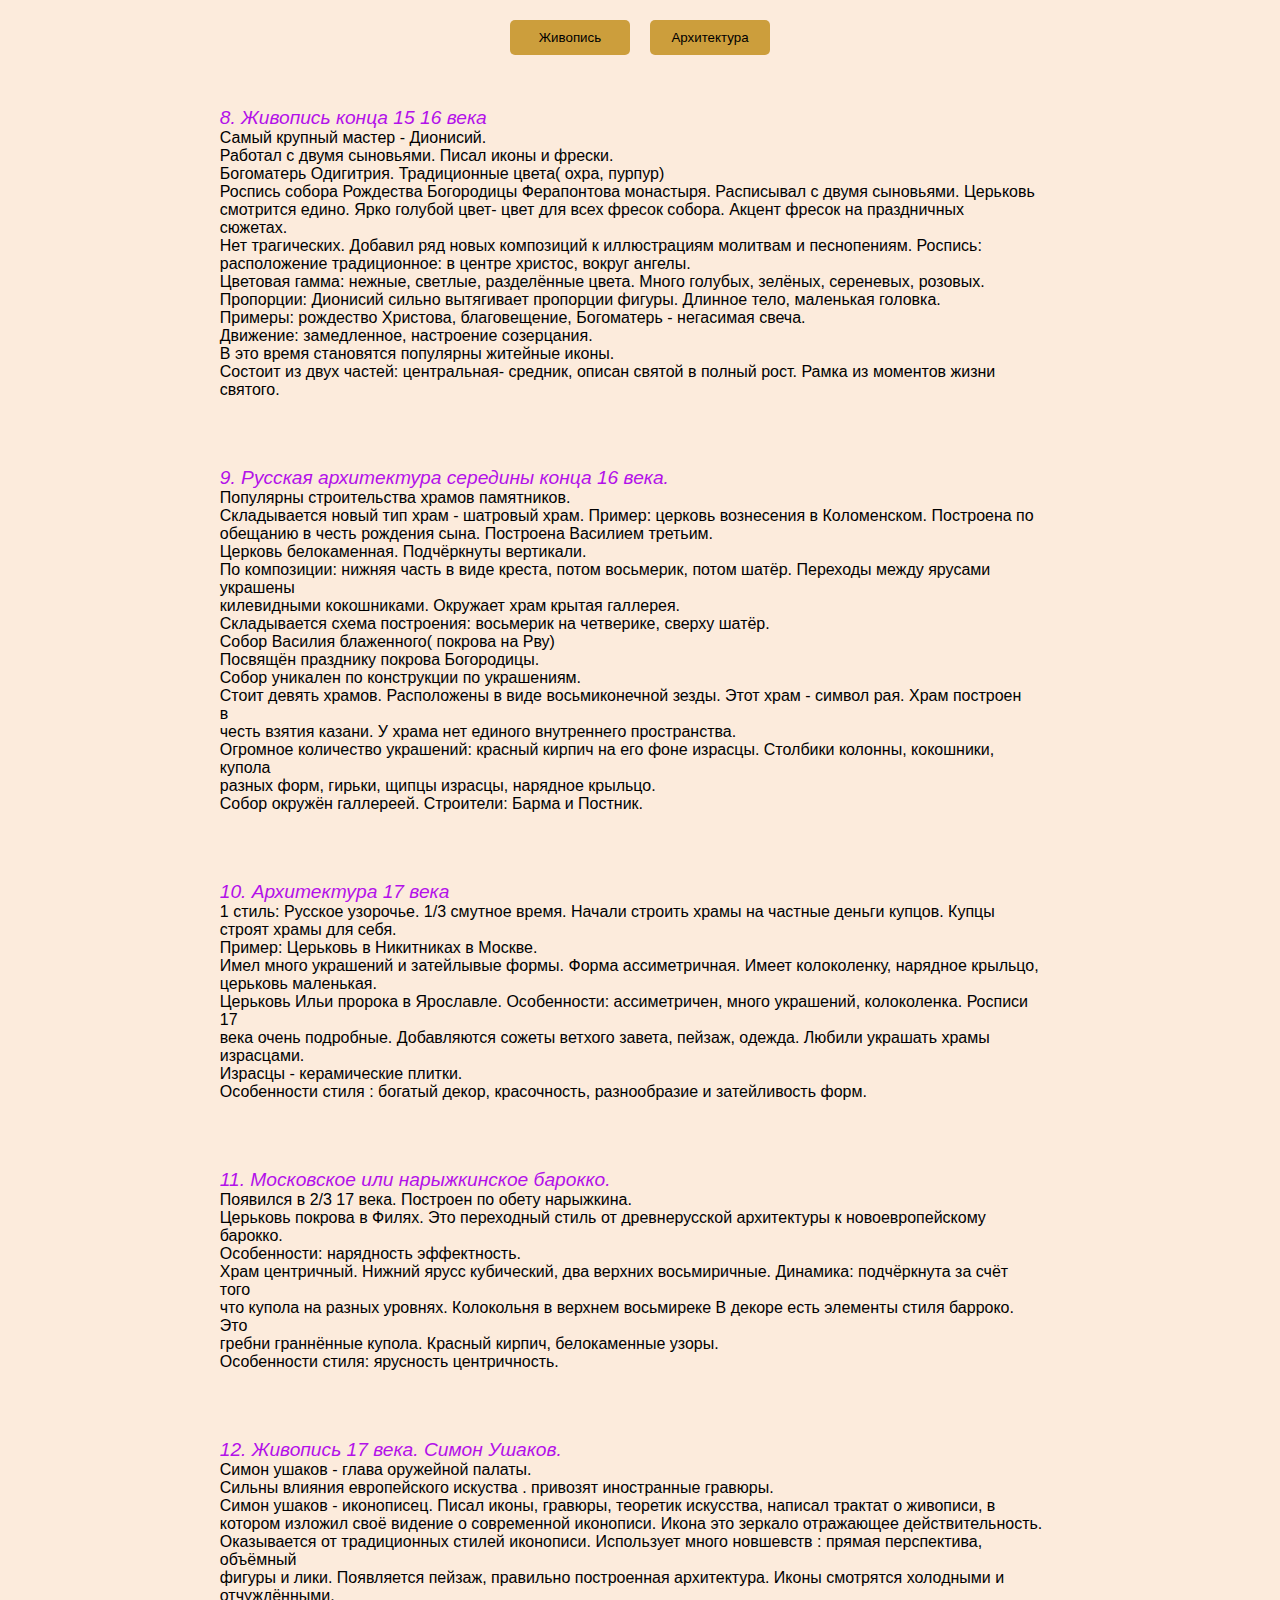
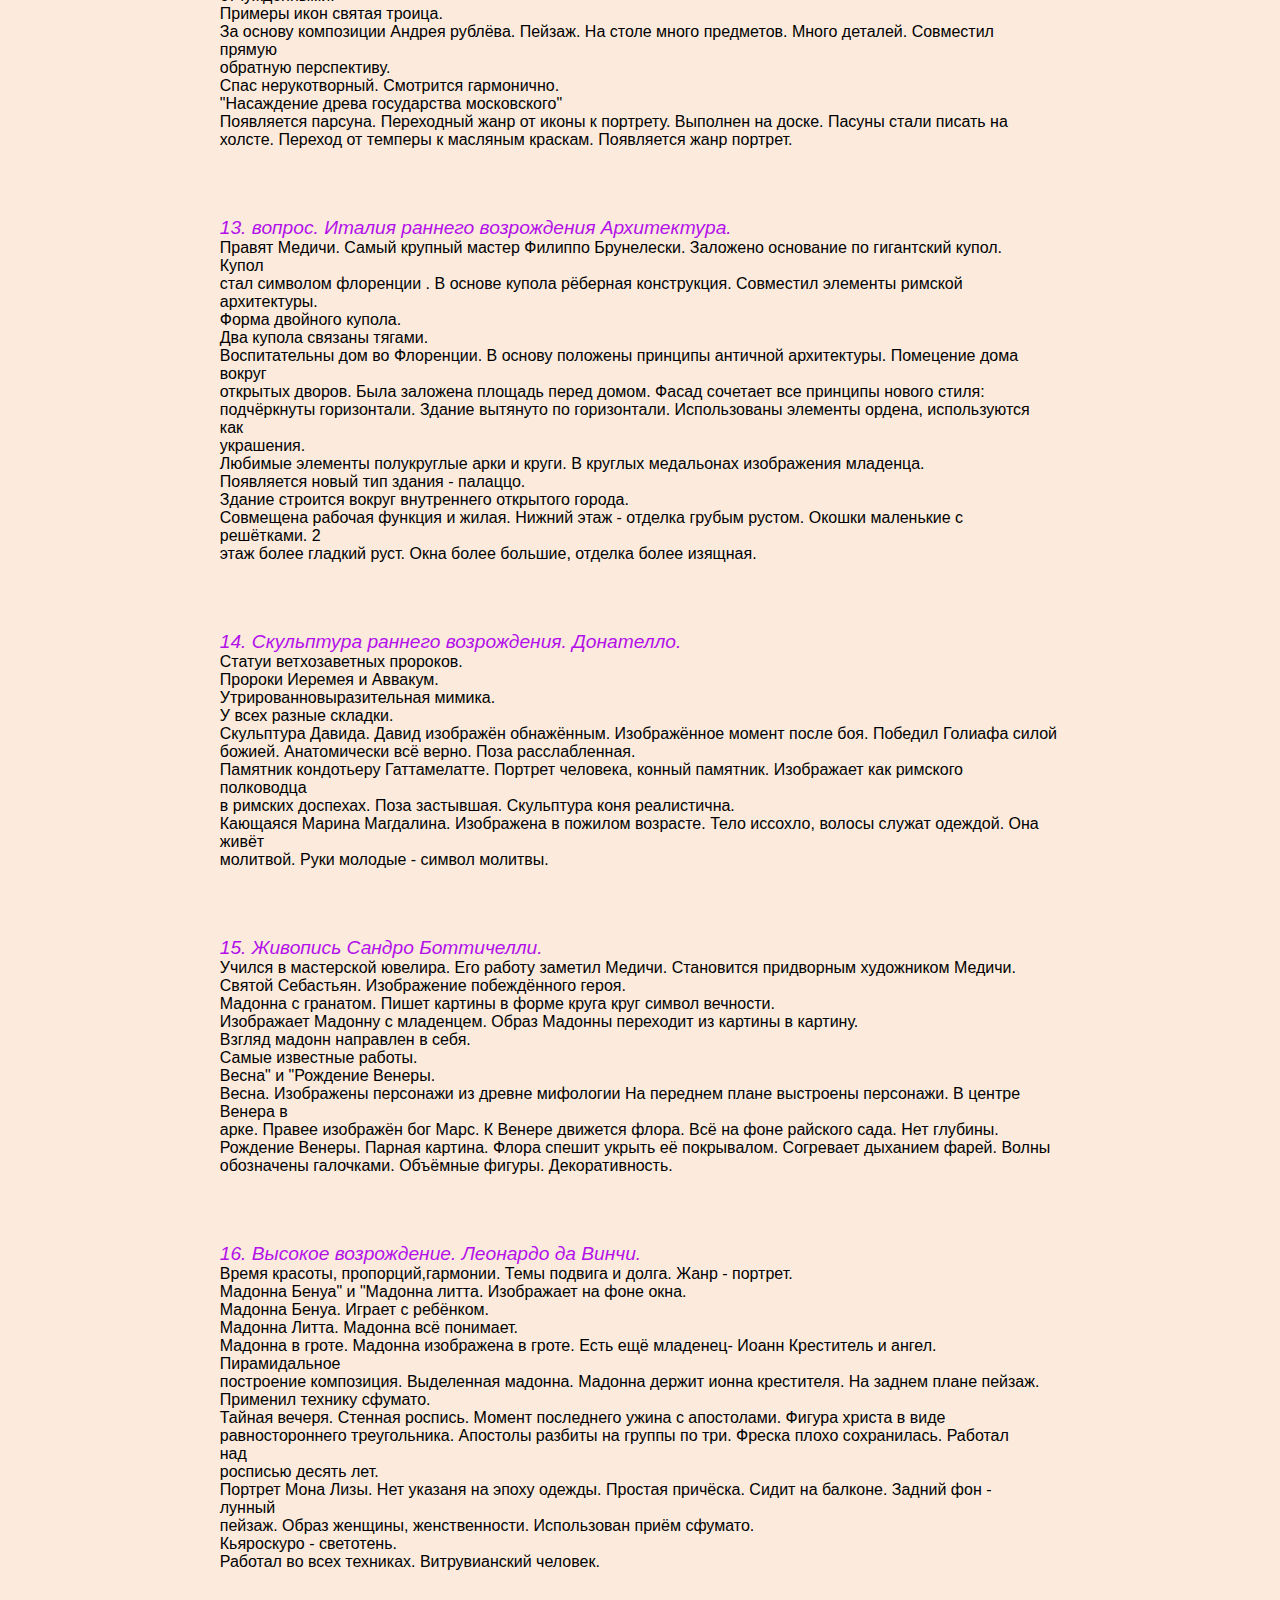
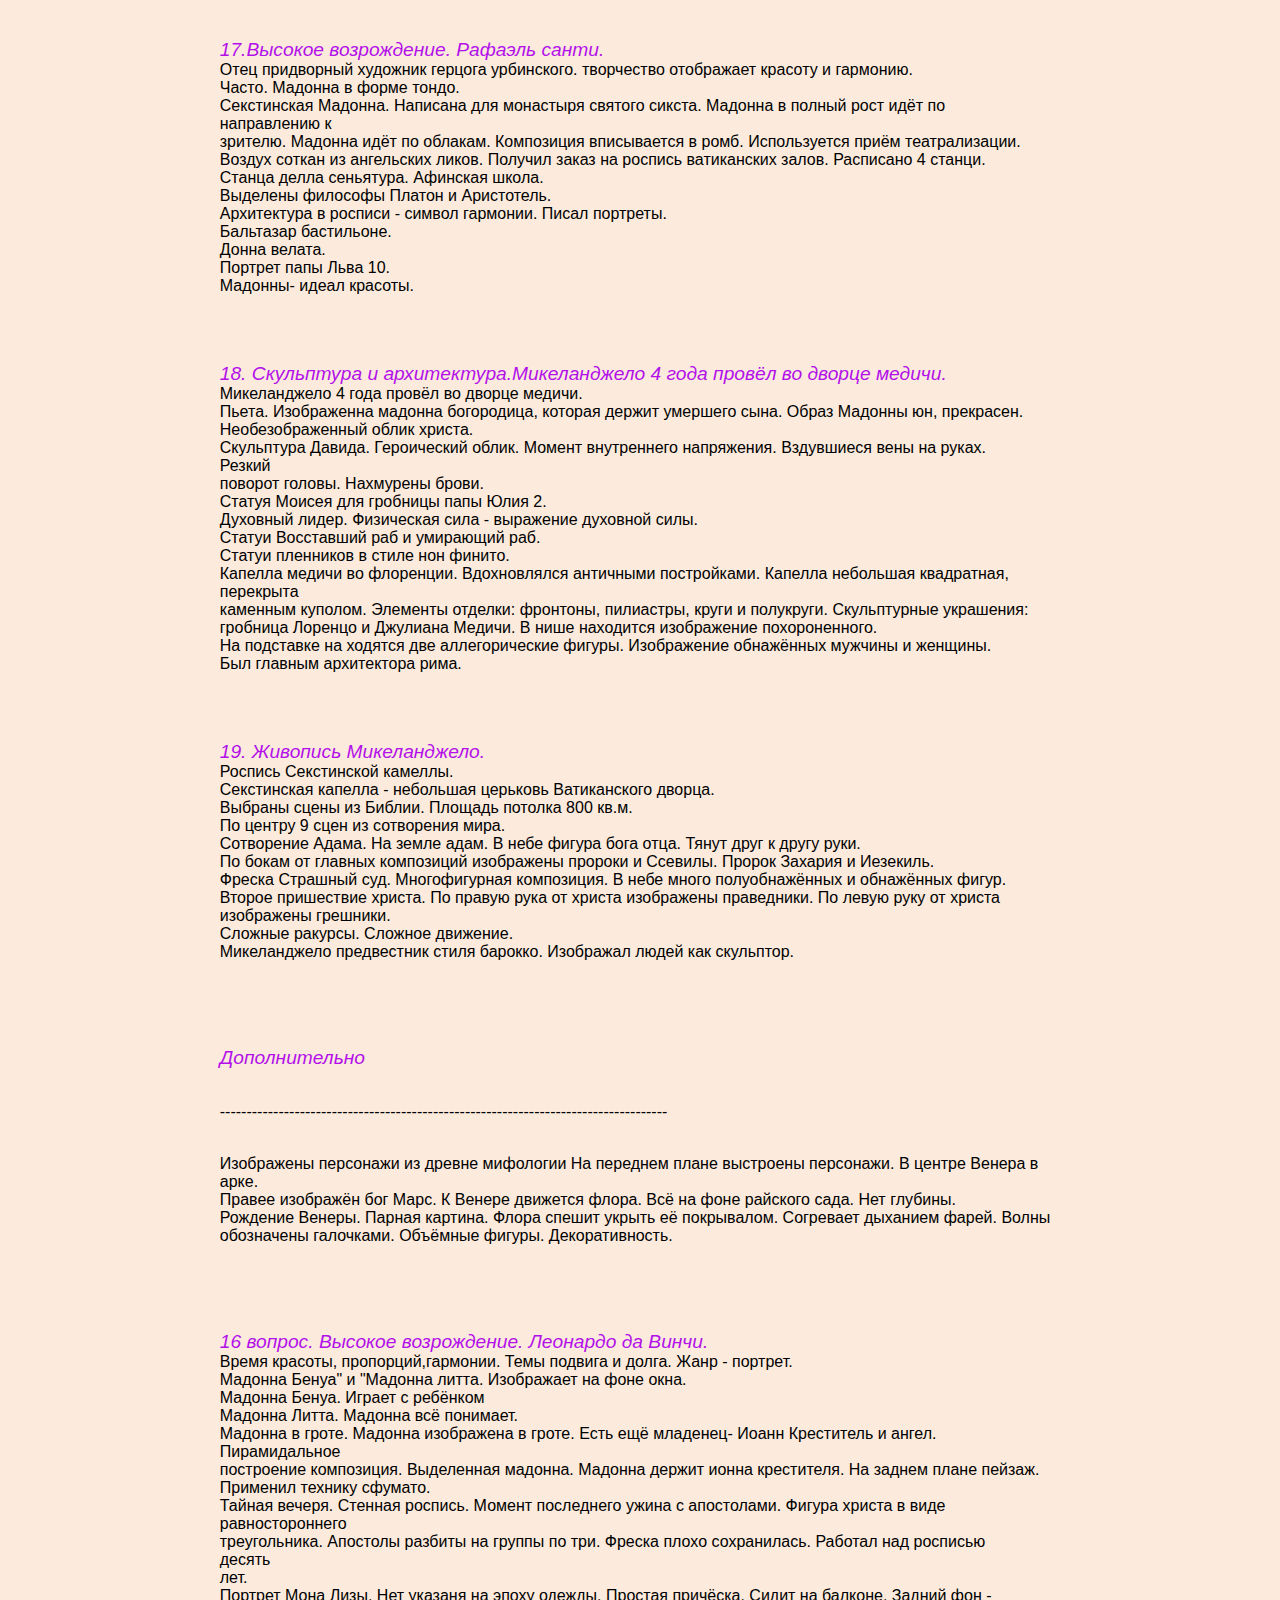
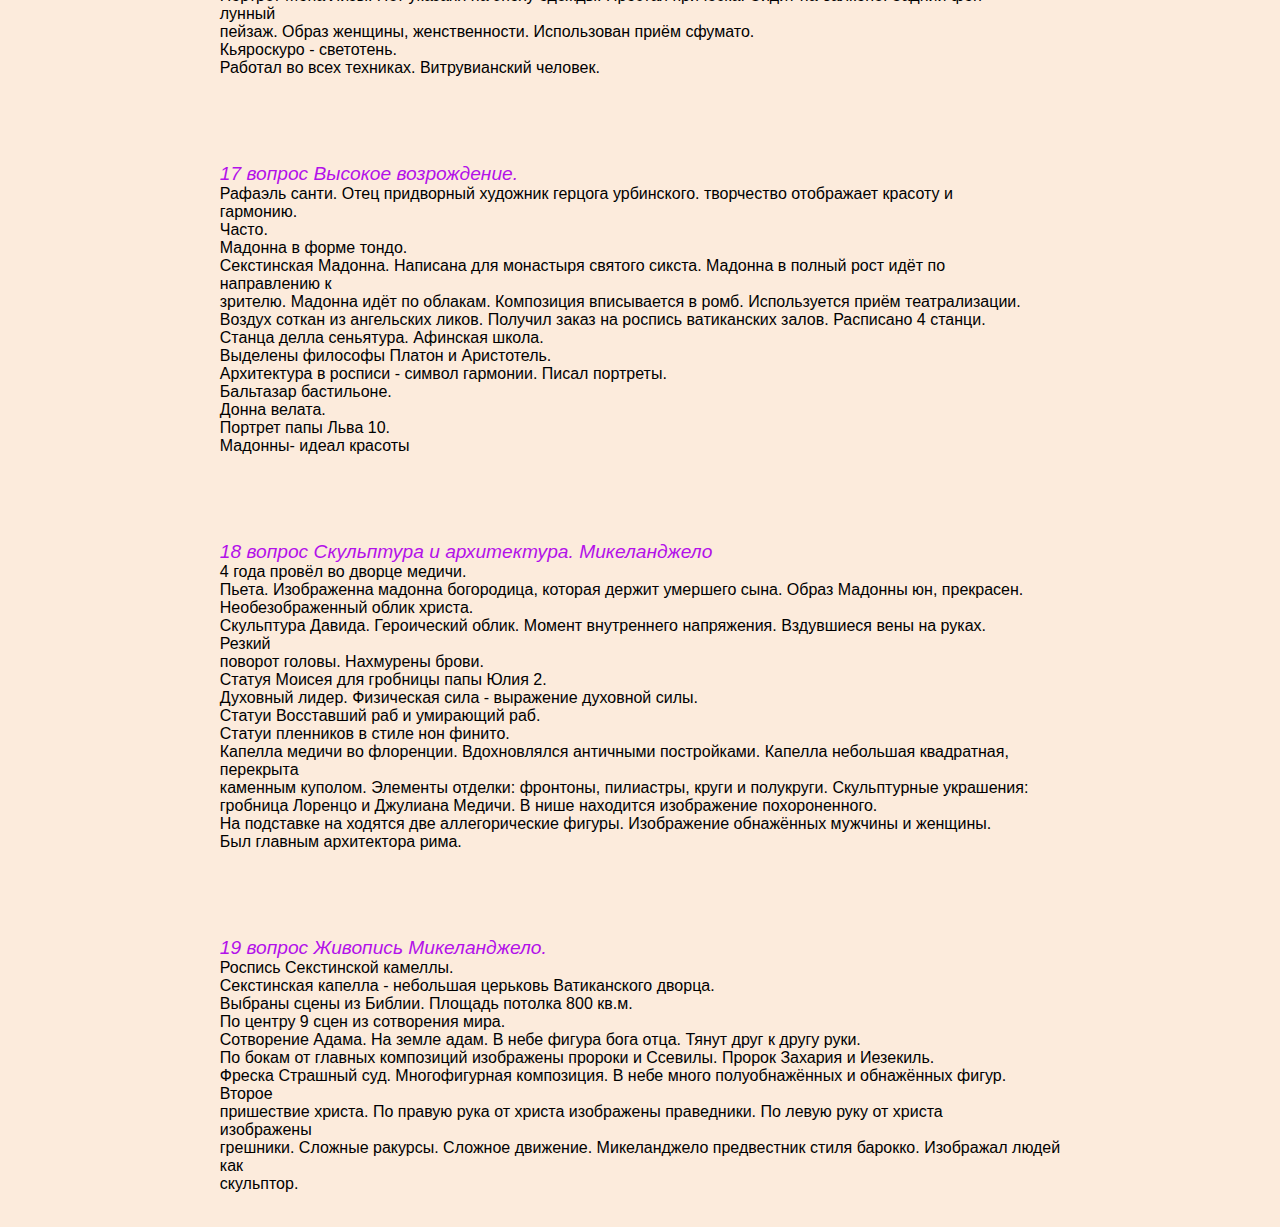
<file: index.html>
<!DOCTYPE html>
<html lang="en">

<head>
    <meta charset="UTF-8">
    <meta name="viewport" content="width=device-width, initial-scale=1.0">
    <!-- <link rel="stylesheet" href="./css/main.css"> -->
    <link rel="stylesheet" href="./main.css">
    <title>Document</title>
</head>

<body>
    <div>

        <div class="container">
            <div class="grid-container">
                <button id="butOne" onclick="document.location='index.html'">Живопись</button>
                <button id="butTwo" onclick="document.location='indexTwo.html'"> Архитектура</button>
            </div>
            <div>
                <p>
                    <span>8. Живопись конца 15 16 века</span>
                    Самый крупный мастер - Дионисий.
                    Работал с двумя сыновьями. Писал иконы и фрески.
                    Богоматерь Одигитрия. Традиционные цвета( охра, пурпур)
                    Роспись собора Рождества Богородицы Ферапонтова монастыря. Расписывал с двумя сыновьями. Церьковь
                    смотрится едино. Ярко голубой цвет- цвет для всех фресок собора. Акцент фресок на праздничных
                    сюжетах.
                    Нет трагических. Добавил ряд новых композиций к иллюстрациям молитвам и песнопениям. Роспись:
                    расположение традиционное: в центре христос, вокруг ангелы.
                    Цветовая гамма: нежные, светлые, разделённые цвета. Много голубых, зелёных, сереневых, розовых.
                    Пропорции: Дионисий сильно вытягивает пропорции фигуры. Длинное тело, маленькая головка.
                    Примеры: рождество Христова, благовещение, Богоматерь - негасимая свеча.
                    Движение: замедленное, настроение созерцания.
                    В это время становятся популярны житейные иконы.
                    Состоит из двух частей: центральная- средник, описан святой в полный рост. Рамка из моментов жизни
                    святого.
                </p>
                <p>
                    <span>9. Русская архитектура середины конца 16 века.</span>
                    Популярны строительства храмов памятников.
                    Складывается новый тип храм - шатровый храм. Пример: церковь вознесения в Коломенском. Построена по
                    обещанию в честь рождения сына. Построена Василием третьим.
                    Церковь белокаменная. Подчёркнуты вертикали.
                    По композиции: нижняя часть в виде креста, потом восьмерик, потом шатёр. Переходы между ярусами
                    украшены
                    килевидными кокошниками. Окружает храм крытая галлерея.
                    Складывается схема построения: восьмерик на четверике, сверху шатёр.
                    Собор Василия блаженного( покрова на Рву)
                    Посвящён празднику покрова Богородицы.
                    Собор уникален по конструкции по украшениям.
                    Стоит девять храмов. Расположены в виде восьмиконечной зезды. Этот храм - символ рая. Храм построен
                    в
                    честь взятия казани. У храма нет единого внутреннего пространства.
                    Огромное количество украшений: красный кирпич на его фоне израсцы. Столбики колонны, кокошники,
                    купола
                    разных форм, гирьки, щипцы израсцы, нарядное крыльцо.
                    Собор окружён галлереей. Строители: Барма и Постник.
                </p>
                <p>
                    <span>10. Архитектура 17 века</span>
                    1 стиль: Русское узорочье. 1/3 смутное время. Начали строить храмы на частные деньги купцов. Купцы
                    строят храмы для себя.
                    Пример: Церьковь в Никитниках в Москве.
                    Имел много украшений и затейлывые формы. Форма ассиметричная. Имеет колоколенку, нарядное крыльцо,
                    церьковь маленькая.
                    Церьковь Ильи пророка в Ярославле. Особенности: ассиметричен, много украшений, колоколенка. Росписи
                    17
                    века очень подробные. Добавляются сожеты ветхого завета, пейзаж, одежда. Любили украшать храмы
                    израсцами.
                    Израсцы - керамические плитки.
                    Особенности стиля : богатый декор, красочность, разнообразие и затейливость форм.
                </p>
                <p>
                    <span>11. Московское или нарыжкинское барокко.</span>
                    Появился в 2/3 17 века. Построен по обету нарыжкина.
                    Церьковь покрова в Филях. Это переходный стиль от древнерусской архитектуры к новоевропейскому
                    барокко.
                    Особенности: нарядность эффектность.
                    Храм центричный. Нижний ярусс кубический, два верхних восьмиричные. Динамика: подчёркнута за счёт
                    того
                    что купола на разных уровнях. Колокольня в верхнем восьмиреке В декоре есть элементы стиля барроко.
                    Это
                    гребни граннённые купола. Красный кирпич, белокаменные узоры.
                    Особенности стиля: ярусность центричность.
                </p>
                <p>
                    <span>12. Живопись 17 века. Симон Ушаков.</span>
                    Симон ушаков - глава оружейной палаты.
                    Сильны влияния европейского искуства . привозят иностранные гравюры.
                    Симон ушаков - иконописец. Писал иконы, гравюры, теоретик искусства, написал трактат о живописи, в
                    котором изложил своё видение о современной иконописи. Икона это зеркало отражающее действительность.
                    Оказывается от традиционных стилей иконописи. Использует много новшевств : прямая перспектива,
                    объёмный
                    фигуры и лики. Появляется пейзаж, правильно построенная архитектура. Иконы смотрятся холодными и
                    отчуждёнными.
                    Примеры икон святая троица.
                    За основу композиции Андрея рублёва. Пейзаж. На столе много предметов. Много деталей. Совместил
                    прямую
                    обратную перспективу.
                    Спас нерукотворный. Смотрится гармонично.
                    "Насаждение древа государства московского"
                    Появляется парсуна. Переходный жанр от иконы к портрету. Выполнен на доске. Пасуны стали писать на
                    холсте. Переход от темперы к масляным краскам. Появляется жанр портрет.
                </p>
                <p>
                    <span>13. вопрос. Италия раннего возрождения Архитектура.</span>
                    Правят Медичи. Самый крупный мастер Филиппо Брунелески. Заложено основание по гигантский купол.
                    Купол
                    стал символом флоренции . В основе купола рёберная конструкция. Совместил элементы римской
                    архитектуры.
                    Форма двойного купола.
                    Два купола связаны тягами.
                    Воспитательны дом во Флоренции. В основу положены принципы античной архитектуры. Помецение дома
                    вокруг
                    открытых дворов. Была заложена площадь перед домом. Фасад сочетает все принципы нового стиля:
                    подчёркнуты горизонтали. Здание вытянуто по горизонтали. Использованы элементы ордена, используются
                    как
                    украшения.
                    Любимые элементы полукруглые арки и круги. В круглых медальонах изображения младенца.
                    Появляется новый тип здания - палаццо.
                    Здание строится вокруг внутреннего открытого города.
                    Совмещена рабочая функция и жилая. Нижний этаж - отделка грубым рустом. Окошки маленькие с
                    решётками. 2
                    этаж более гладкий руст. Окна более большие, отделка более изящная.
                </p>
                <p>
                    <span>14. Скульптура раннего возрождения. Донателло.</span>
                    Статуи ветхозаветных пророков.
                    Пророки Иеремея и Аввакум.
                    Утрированновыразительная мимика.
                    У всех разные складки.
                    Скульптура Давида. Давид изображён обнажённым. Изображённое момент после боя. Победил Голиафа силой
                    божией. Анатомически всё верно. Поза расслабленная.
                    Памятник кондотьеру Гаттамелатте. Портрет человека, конный памятник. Изображает как римского
                    полководца
                    в римских доспехах. Поза застывшая. Скульптура коня реалистична.
                    Кающаяся Марина Магдалина. Изображена в пожилом возрасте. Тело иссохло, волосы служат одеждой. Она
                    живёт
                    молитвой. Руки молодые - символ молитвы.
                </p>
                <p>
                    <span>15. Живопись Сандро Боттичелли.</span>
                    Учился в мастерской ювелира. Его работу заметил Медичи. Становится придворным художником Медичи.
                    Святой Себастьян. Изображение побеждённого героя.
                    Мадонна с гранатом. Пишет картины в форме круга круг символ вечности.
                    Изображает Мадонну с младенцем. Образ Мадонны переходит из картины в картину.
                    Взгляд мадонн направлен в себя.
                    Самые известные работы.
                    Весна" и "Рождение Венеры.
                    Весна. Изображены персонажи из древне мифологии На переднем плане выстроены персонажи. В центре
                    Венера в
                    арке. Правее изображён бог Марс. К Венере движется флора. Всё на фоне райского сада. Нет глубины.
                    Рождение Венеры. Парная картина. Флора спешит укрыть её покрывалом. Согревает дыханием фарей. Волны
                    обозначены галочками. Объёмные фигуры. Декоративность.
                </p>
                <p>
                    <span>16. Высокое возрождение. Леонардо да Винчи.</span>
                    Время красоты, пропорций,гармонии. Темы подвига и долга. Жанр - портрет.
                    Мадонна Бенуа" и "Мадонна литта. Изображает на фоне окна.
                    Мадонна Бенуа. Играет с ребёнком.
                    Мадонна Литта. Мадонна всё понимает.
                    Мадонна в гроте. Мадонна изображена в гроте. Есть ещё младенец- Иоанн Креститель и ангел.
                    Пирамидальное
                    построение композиция. Выделенная мадонна. Мадонна держит ионна крестителя. На заднем плане пейзаж.
                    Применил технику сфумато.
                    Тайная вечеря. Стенная роспись. Момент последнего ужина с апостолами. Фигура христа в виде
                    равностороннего треугольника. Апостолы разбиты на группы по три. Фреска плохо сохранилась. Работал
                    над
                    росписью десять лет.
                    Портрет Мона Лизы. Нет указаня на эпоху одежды. Простая причёска. Сидит на балконе. Задний фон -
                    лунный
                    пейзаж. Образ женщины, женственности. Использован приём сфумато.
                    Кьяроскуро - светотень.
                    Работал во всех техниках. Витрувианский человек.
                </p>
                <p>
                    <span>17.Высокое возрождение. Рафаэль санти.</span>
                    Отец придворный художник герцога урбинского. творчество отображает красоту и гармонию.
                    Часто. Мадонна в форме тондо.
                    Секстинская Мадонна. Написана для монастыря святого сикста. Мадонна в полный рост идёт по
                    направлению к
                    зрителю. Мадонна идёт по облакам. Композиция вписывается в ромб. Используется приём театрализации.
                    Воздух соткан из ангельских ликов. Получил заказ на роспись ватиканских залов. Расписано 4 станци.
                    Станца делла сеньятура. Афинская школа.
                    Выделены философы Платон и Аристотель.
                    Архитектура в росписи - символ гармонии. Писал портреты.
                    Бальтазар бастильоне.
                    Донна велата.
                    Портрет папы Льва 10.
                    Мадонны- идеал красоты.
                </p>
                <p>
                    <span>18. Скульптура и архитектура.Микеланджело 4 года провёл во дворце медичи.</span>
                    Микеланджело 4 года провёл во дворце медичи.
                    Пьета. Изображенна мадонна богородица, которая держит умершего сына. Образ Мадонны юн, прекрасен.
                    Необезображенный облик христа.
                    Скульптура Давида. Героический облик. Момент внутреннего напряжения. Вздувшиеся вены на руках.
                    Резкий
                    поворот головы. Нахмурены брови.
                    Статуя Моисея для гробницы папы Юлия 2.
                    Духовный лидер. Физическая сила - выражение духовной силы.
                    Статуи Восставший раб и умирающий раб.
                    Статуи пленников в стиле нон финито.
                    Капелла медичи во флоренции. Вдохновлялся античными постройками. Капелла небольшая квадратная,
                    перекрыта
                    каменным куполом. Элементы отделки: фронтоны, пилиастры, круги и полукруги. Скульптурные украшения:
                    гробница Лоренцо и Джулиана Медичи. В нише находится изображение похороненного.
                    На подставке на ходятся две аллегорические фигуры. Изображение обнажённых мужчины и женщины.
                    Был главным архитектора рима.
                </p>
                <p>
                    <span>19. Живопись Микеланджело.</span>
                    Роспись Секстинской камеллы.
                    Секстинская капелла - небольшая церьковь Ватиканского дворца.
                    Выбраны сцены из Библии. Площадь потолка 800 кв.м.
                    По центру 9 сцен из сотворения мира.
                    Сотворение Адама. На земле адам. В небе фигура бога отца. Тянут друг к другу руки.
                    По бокам от главных композиций изображены пророки и Ссевилы. Пророк Захария и Иезекиль.
                    Фреска Страшный суд. Многофигурная композиция. В небе много полуобнажённых и обнажённых фигур.
                    Второе пришествие христа. По правую рука от христа изображены праведники. По левую руку от христа
                    изображены грешники.
                    Сложные ракурсы. Сложное движение.
                    Микеланджело предвестник стиля барокко. Изображал людей как скульптор.
                </p>


                <p><span>Дополнительно </span></p>
                ------------------------------------------------------------------------------------
                <p>
                    Изображены персонажи из древне мифологии На переднем плане выстроены персонажи. В центре Венера в
                    арке.
                    Правее изображён бог Марс. К Венере движется флора. Всё на фоне райского сада. Нет глубины.
                    Рождение Венеры. Парная картина. Флора спешит укрыть её покрывалом. Согревает дыханием фарей. Волны
                    обозначены галочками. Объёмные фигуры. Декоративность.
                </p>

                <p>
                    <span>16 вопрос. Высокое возрождение. Леонардо да Винчи.</span>
                    Время красоты, пропорций,гармонии. Темы подвига и долга. Жанр - портрет.
                    Мадонна Бенуа" и "Мадонна литта. Изображает на фоне окна.
                    Мадонна Бенуа. Играет с ребёнком
                    Мадонна Литта. Мадонна всё понимает.
                    Мадонна в гроте. Мадонна изображена в гроте. Есть ещё младенец- Иоанн Креститель и ангел.
                    Пирамидальное
                    построение композиция. Выделенная мадонна. Мадонна держит ионна крестителя. На заднем плане пейзаж.
                    Применил технику сфумато.
                    Тайная вечеря. Стенная роспись. Момент последнего ужина с апостолами. Фигура христа в виде
                    равностороннего
                    треугольника. Апостолы разбиты на группы по три. Фреска плохо сохранилась. Работал над росписью
                    десять
                    лет.
                    Портрет Мона Лизы. Нет указаня на эпоху одежды. Простая причёска. Сидит на балконе. Задний фон -
                    лунный
                    пейзаж. Образ женщины, женственности. Использован приём сфумато.
                    Кьяроскуро - светотень.
                    Работал во всех техниках. Витрувианский человек.
                </p>

                <p>
                    <span> 17 вопрос Высокое возрождение.</span>
                    Рафаэль санти. Отец придворный художник герцога урбинского. творчество отображает красоту и
                    гармонию.
                    Часто.
                    Мадонна в форме тондо.
                    Секстинская Мадонна. Написана для монастыря святого сикста. Мадонна в полный рост идёт по
                    направлению к
                    зрителю. Мадонна идёт по облакам. Композиция вписывается в ромб. Используется приём театрализации.
                    Воздух соткан из ангельских ликов. Получил заказ на роспись ватиканских залов. Расписано 4 станци.
                    Станца делла сеньятура. Афинская школа.
                    Выделены философы Платон и Аристотель.
                    Архитектура в росписи - символ гармонии. Писал портреты.
                    Бальтазар бастильоне.
                    Донна велата.
                    Портрет папы Льва 10.
                    Мадонны- идеал красоты
                </p>

                <p>
                    <span>18 вопрос Скульптура и архитектура. Микеланджело</span>
                    4 года провёл во дворце медичи.
                    Пьета. Изображенна мадонна богородица, которая держит умершего сына. Образ Мадонны юн, прекрасен.
                    Необезображенный облик христа.
                    Скульптура Давида. Героический облик. Момент внутреннего напряжения. Вздувшиеся вены на руках.
                    Резкий
                    поворот головы. Нахмурены брови.
                    Статуя Моисея для гробницы папы Юлия 2.
                    Духовный лидер. Физическая сила - выражение духовной силы.
                    Статуи Восставший раб и умирающий раб.
                    Статуи пленников в стиле нон финито.
                    Капелла медичи во флоренции. Вдохновлялся античными постройками. Капелла небольшая квадратная,
                    перекрыта
                    каменным куполом. Элементы отделки: фронтоны, пилиастры, круги и полукруги. Скульптурные украшения:
                    гробница Лоренцо и Джулиана Медичи. В нише находится изображение похороненного.
                    На подставке на ходятся две аллегорические фигуры. Изображение обнажённых мужчины и женщины.
                    Был главным архитектора рима.
                </p>

                <p>
                    <span>19 вопрос Живопись Микеланджело.</span>
                    Роспись Секстинской камеллы.
                    Секстинская капелла - небольшая церьковь Ватиканского дворца.
                    Выбраны сцены из Библии. Площадь потолка 800 кв.м.
                    По центру 9 сцен из сотворения мира.
                    Сотворение Адама. На земле адам. В небе фигура бога отца. Тянут друг к другу руки.
                    По бокам от главных композиций изображены пророки и Ссевилы. Пророк Захария и Иезекиль.
                    Фреска Страшный суд. Многофигурная композиция. В небе много полуобнажённых и обнажённых фигур.
                    Второе
                    пришествие христа. По правую рука от христа изображены праведники. По левую руку от христа
                    изображены
                    грешники. Сложные ракурсы. Сложное движение. Микеланджело предвестник стиля барокко. Изображал людей
                    как
                    скульптор.
                </p>
            </div>
        </div>
    </div>

</body>
<script src="indexJs.js"></script>

</html>
</file>
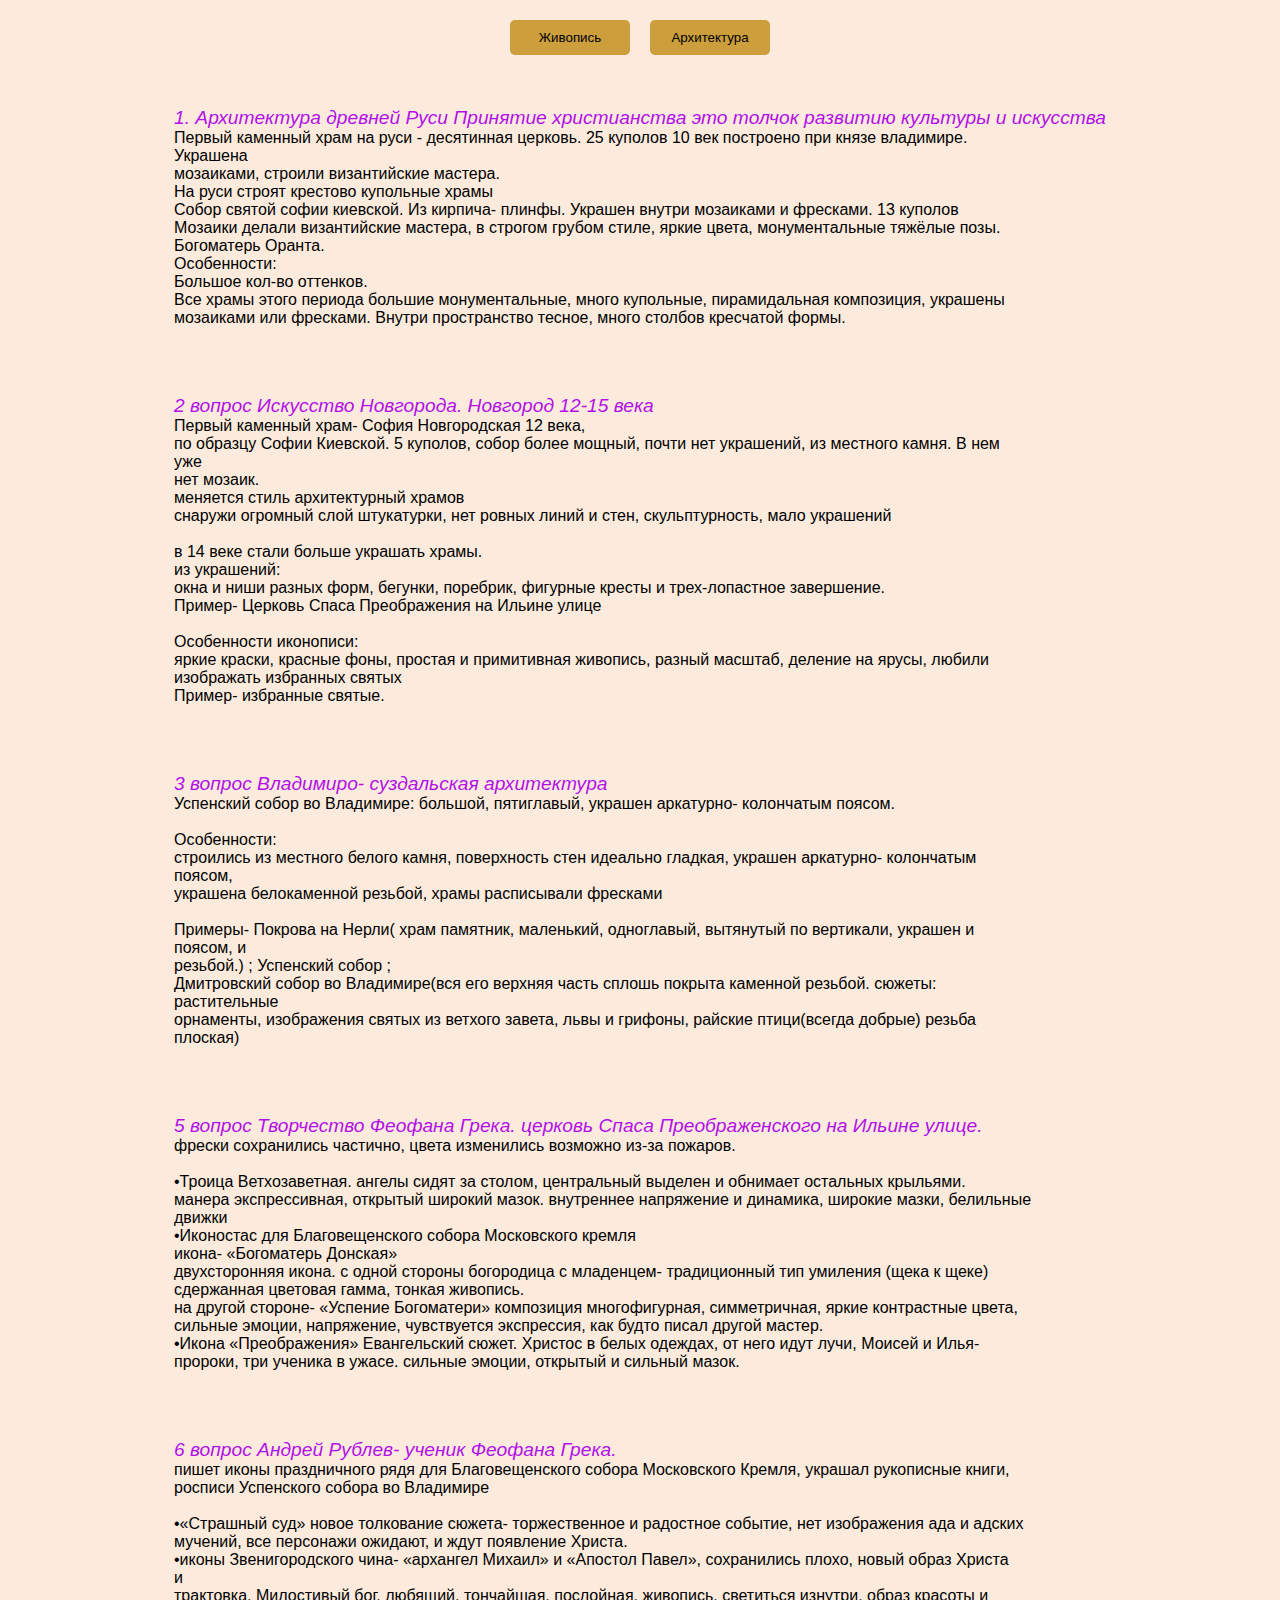
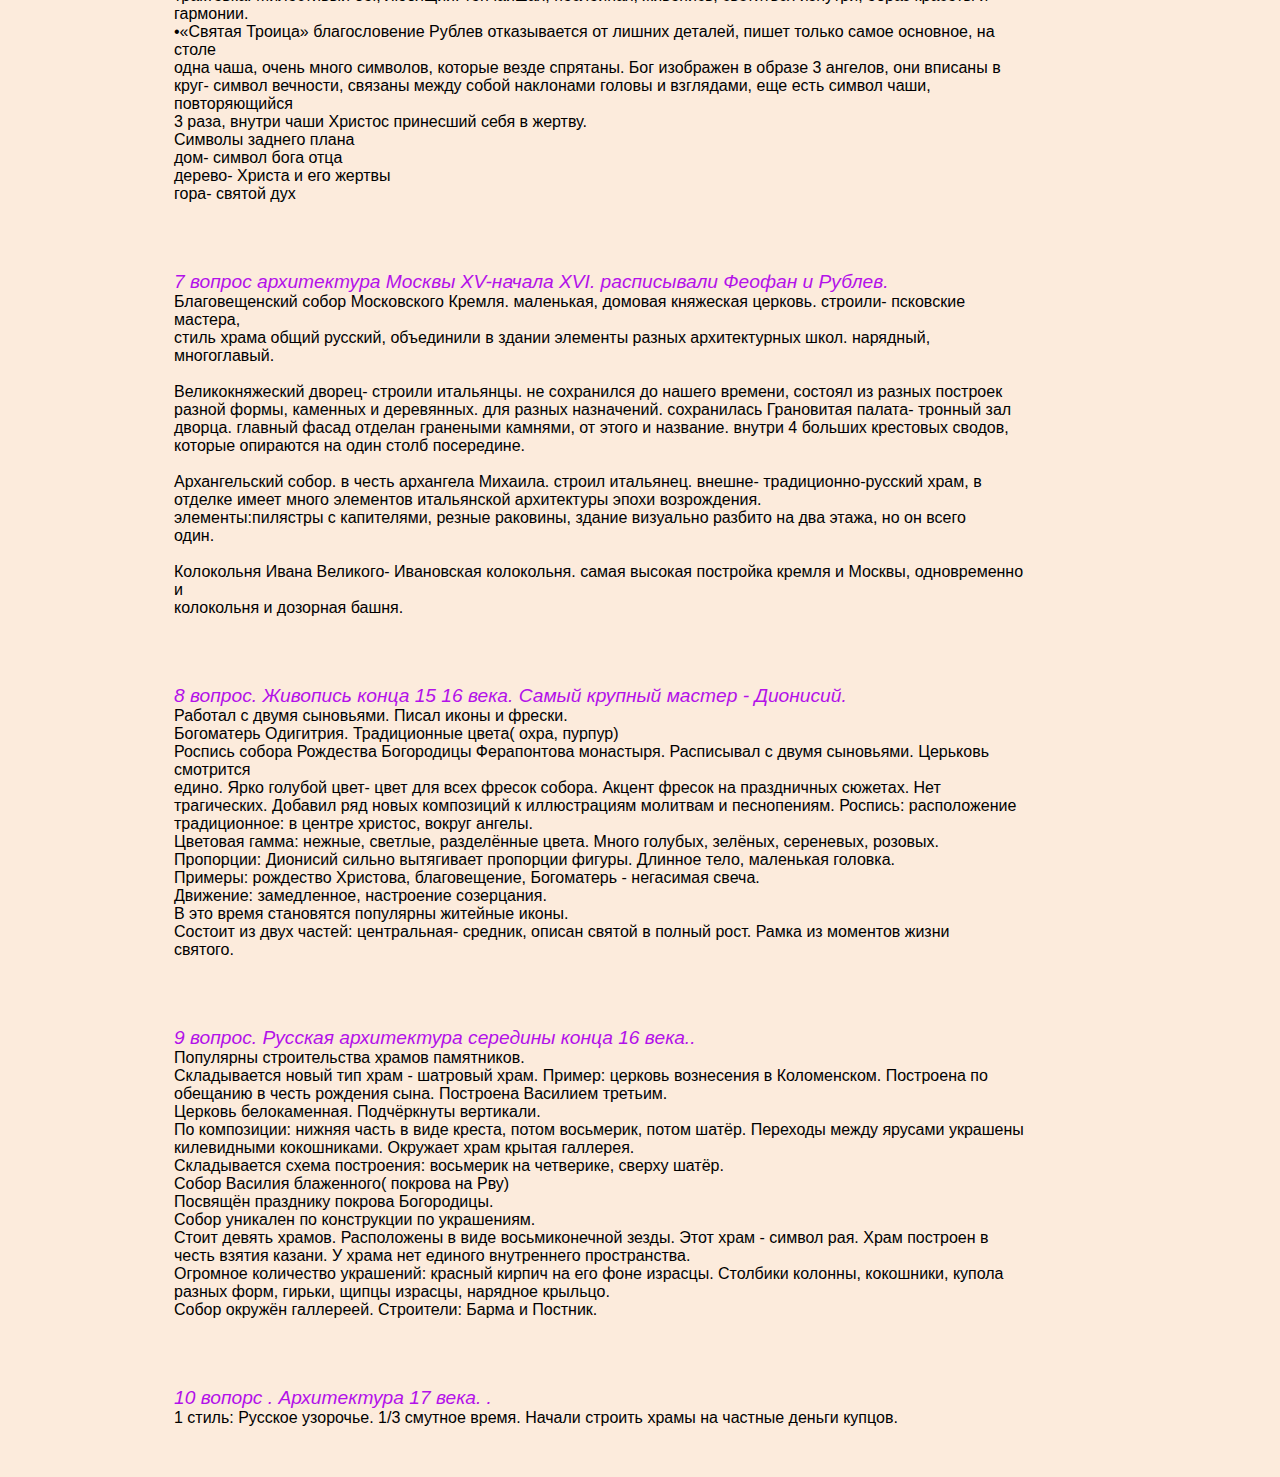
<file: indexTwo.html>
<!DOCTYPE html>
<html lang="en">

<head>
    <meta charset="UTF-8">
    <meta name="viewport" content="width=device-width, initial-scale=1.0">
    <!-- <link rel="stylesheet" href="./css/main.css"> -->
    <link rel="stylesheet" href="./main.css">
    <title>Document</title>
</head>

<body>
    <div>
<div>
    <div class="container">
        <div class="grid-container">
            <button id="butOne" onclick="document.location='index.html'">Живопись</button>
            <button id="butTwo" onclick="document.location='indexTwo.html'"> Архитектура</button>
        </div>
        <div>
            <p>
                <span>1. Архитектура древней Руси Принятие христианства это толчок развитию культуры и искусства</span>
                Первый каменный храм на руси - десятинная церковь. 25 куполов 10 век построено при князе владимире.
                Украшена
                мозаиками, строили византийские мастера.
                На руси строят крестово купольные храмы
                Собор святой софии киевской. Из кирпича- плинфы. Украшен внутри мозаиками и фресками. 13 куполов
                Мозаики делали византийские мастера, в строгом грубом стиле, яркие цвета, монументальные тяжёлые позы.
                Богоматерь Оранта.
                Особенности:
                Большое кол-во оттенков.
                Все храмы этого периода большие монументальные, много купольные, пирамидальная композиция, украшены
                мозаиками или фресками. Внутри пространство тесное, много столбов кресчатой формы.
            </p>
            <p>
                <span>2 вопрос Искусство Новгорода. Новгород 12-15 века</span>
                Первый каменный храм- София Новгородская 12 века,
                по образцу Софии Киевской. 5 куполов, собор более мощный, почти нет украшений, из местного камня. В нем
                уже
                нет мозаик.
                меняется стиль архитектурный храмов
                снаружи огромный слой штукатурки, нет ровных линий и стен, скульптурность, мало украшений

                в 14 веке стали больше украшать храмы.
                из украшений:
                окна и ниши разных форм, бегунки, поребрик, фигурные кресты и трех-лопастное завершение.
                Пример- Церковь Спаса Преображения на Ильине улице

                Особенности иконописи:
                яркие краски, красные фоны, простая и примитивная живопись, разный масштаб, деление на ярусы, любили
                изображать избранных святых
                Пример- избранные святые.
            </p>
            <p>
                <span>3 вопрос Владимиро- суздальская архитектура</span>
                Успенский собор во Владимире: большой, пятиглавый, украшен аркатурно- колончатым поясом.

                Особенности:
                строились из местного белого камня, поверхность стен идеально гладкая, украшен аркатурно- колончатым
                поясом,
                украшена белокаменной резьбой, храмы расписывали фресками

                Примеры- Покрова на Нерли( храм памятник, маленький, одноглавый, вытянутый по вертикали, украшен и
                поясом, и
                резьбой.) ; Успенский собор ;
                Дмитровский собор во Владимире(вся его верхняя часть сплошь покрыта каменной резьбой. сюжеты:
                растительные
                орнаменты, изображения святых из ветхого завета, львы и грифоны, райские птици(всегда добрые) резьба
                плоская)
            </p>
            <p>
                <span>5 вопрос Творчество Феофана Грека. церковь Спаса Преображенского на Ильине улице.</span>
                фрески сохранились частично, цвета изменились возможно из-за пожаров.

                •Троица Ветхозаветная. ангелы сидят за столом, центральный выделен и обнимает остальных крыльями.
                манера экспрессивная, открытый широкий мазок. внутреннее напряжение и динамика, широкие мазки, белильные
                движки
                •Иконостас для Благовещенского собора Московского кремля
                икона- «Богоматерь Донская»
                двухсторонняя икона. с одной стороны богородица с младенцем- традиционный тип умиления (щека к щеке)
                сдержанная цветовая гамма, тонкая живопись.
                на другой стороне- «Успение Богоматери» композиция многофигурная, симметричная, яркие контрастные цвета,
                сильные эмоции, напряжение, чувствуется экспрессия, как будто писал другой мастер.
                •Икона «Преображения» Евангельский сюжет. Христос в белых одеждах, от него идут лучи, Моисей и Илья-
                пророки, три ученика в ужасе. сильные эмоции, открытый и сильный мазок.
            </p>
            <p>
                <span>6 вопрос Андрей Рублев- ученик Феофана Грека.</span>
                пишет иконы праздничного рядя для Благовещенского собора Московского Кремля, украшал рукописные книги,
                росписи Успенского собора во Владимире

                •«Страшный суд» новое толкование сюжета- торжественное и радостное событие, нет изображения ада и адских
                мучений, все персонажи ожидают, и ждут появление Христа.
                •иконы Звенигородского чина- «архангел Михаил» и «Апостол Павел», сохранились плохо, новый образ Христа
                и
                трактовка. Милостивый бог, любящий. тончайшая, послойная, живопись, светиться изнутри, образ красоты и
                гармонии.
                •«Святая Троица» благословение Рублев отказывается от лишних деталей, пишет только самое основное, на
                столе
                одна чаша, очень много символов, которые везде спрятаны. Бог изображен в образе 3 ангелов, они вписаны в
                круг- символ вечности, связаны между собой наклонами головы и взглядами, еще есть символ чаши,
                повторяющийся
                3 раза, внутри чаши Христос принесший себя в жертву.
                Символы заднего плана
                дом- символ бога отца
                дерево- Христа и его жертвы
                гора- святой дух
            </p>
            <p>
                <span>7 вопрос архитектура Москвы XV-начала XVI. расписывали Феофан и Рублев.</span>
                Благовещенский собор Московского Кремля. маленькая, домовая княжеская церковь. строили- псковские
                мастера,
                стиль храма общий русский, объединили в здании элементы разных архитектурных школ. нарядный,
                многоглавый.

                Великокняжеский дворец- строили итальянцы. не сохранился до нашего времени, состоял из разных построек
                разной формы, каменных и деревянных. для разных назначений. сохранилась Грановитая палата- тронный зал
                дворца. главный фасад отделан гранеными камнями, от этого и название. внутри 4 больших крестовых сводов,
                которые опираются на один столб посередине.

                Архангельский собор. в честь архангела Михаила. строил итальянец. внешне- традиционно-русский храм, в
                отделке имеет много элементов итальянской архитектуры эпохи возрождения.
                элементы:пилястры с капителями, резные раковины, здание визуально разбито на два этажа, но он всего
                один.

                Колокольня Ивана Великого- Ивановская колокольня. самая высокая постройка кремля и Москвы, одновременно
                и
                колокольня и дозорная башня.
            </p>
            <p>
                <span>8 вопрос. Живопись конца 15 16 века. Самый крупный мастер - Дионисий.</span>
                Работал с двумя сыновьями. Писал иконы и фрески.
                Богоматерь Одигитрия. Традиционные цвета( охра, пурпур)
                Роспись собора Рождества Богородицы Ферапонтова монастыря. Расписывал с двумя сыновьями. Церьковь
                смотрится
                едино. Ярко голубой цвет- цвет для всех фресок собора. Акцент фресок на праздничных сюжетах. Нет
                трагических. Добавил ряд новых композиций к иллюстрациям молитвам и песнопениям. Роспись: расположение
                традиционное: в центре христос, вокруг ангелы.
                Цветовая гамма: нежные, светлые, разделённые цвета. Много голубых, зелёных, сереневых, розовых.
                Пропорции: Дионисий сильно вытягивает пропорции фигуры. Длинное тело, маленькая головка.
                Примеры: рождество Христова, благовещение, Богоматерь - негасимая свеча.
                Движение: замедленное, настроение созерцания.
                В это время становятся популярны житейные иконы.
                Состоит из двух частей: центральная- средник, описан святой в полный рост. Рамка из моментов жизни
                святого.
            </p>
            <p>
                <span>9 вопрос. Русская архитектура середины конца 16 века..</span>
                Популярны строительства храмов памятников.
                Складывается новый тип храм - шатровый храм. Пример: церковь вознесения в Коломенском. Построена по
                обещанию в честь рождения сына. Построена Василием третьим.
                Церковь белокаменная. Подчёркнуты вертикали.
                По композиции: нижняя часть в виде креста, потом восьмерик, потом шатёр. Переходы между ярусами украшены
                килевидными кокошниками. Окружает храм крытая галлерея.
                Складывается схема построения: восьмерик на четверике, сверху шатёр.
                Собор Василия блаженного( покрова на Рву)
                Посвящён празднику покрова Богородицы.
                Собор уникален по конструкции по украшениям.
                Стоит девять храмов. Расположены в виде восьмиконечной зезды. Этот храм - символ рая. Храм построен в
                честь взятия казани. У храма нет единого внутреннего пространства.
                Огромное количество украшений: красный кирпич на его фоне израсцы. Столбики колонны, кокошники, купола
                разных форм, гирьки, щипцы израсцы, нарядное крыльцо.
                Собор окружён галлереей. Строители: Барма и Постник.
            </p>
            <p>
                <span>10 вопорс . Архитектура 17 века. .</span>
                1 стиль: Русское узорочье. 1/3 смутное время. Начали строить храмы на частные деньги купцов.
            <p>
        </div>
    </div>
</div>
</div>

</body>
<script src="indexJs.js"></script>

</html>
</file>
<file: css/main.css>
body {
    font-family: "Poppns", Arial, Helvetica, sans-serif;
}

.container {
    display: flex;
    flex-direction: column;
    align-items: center;
    /* width: 800px; */
    /* margin: 0 auto; */
    background-color: rgb(251, 245, 240);
    /* переход на следующую строку после точки */
    white-space: pre-line; 
}

span {
    font-style: italic;
    color: rgb(179, 17, 233);
    font-size: larger;
}
</file>
<file: main.css>
body {
    font-family: "Poppns", Arial, Helvetica, sans-serif;
    margin: 0;
}

.container {
    display: flex;
    flex-direction: column;
    align-items: center;
    background-color: rgb(252, 235, 220);
    /* переход на следующую строку после точки */
    white-space: pre-line;
    /* width: 800px; */
    /* margin: 0 auto; */
}

span {
    font-style: italic;
    color: rgb(179, 17, 233);
    font-size: larger;
}

.grid-container * {
    background-color: rgb(204, 158, 60);
    border: white;
    border-radius: 5px;
    padding: 10px;
    /* position: fixed; */
    
}

.grid-container{

    display: grid;
    margin-top: 20px;
    column-gap: 20px;
    grid-template-columns: repeat(2, 120px);
    
}
</file>
